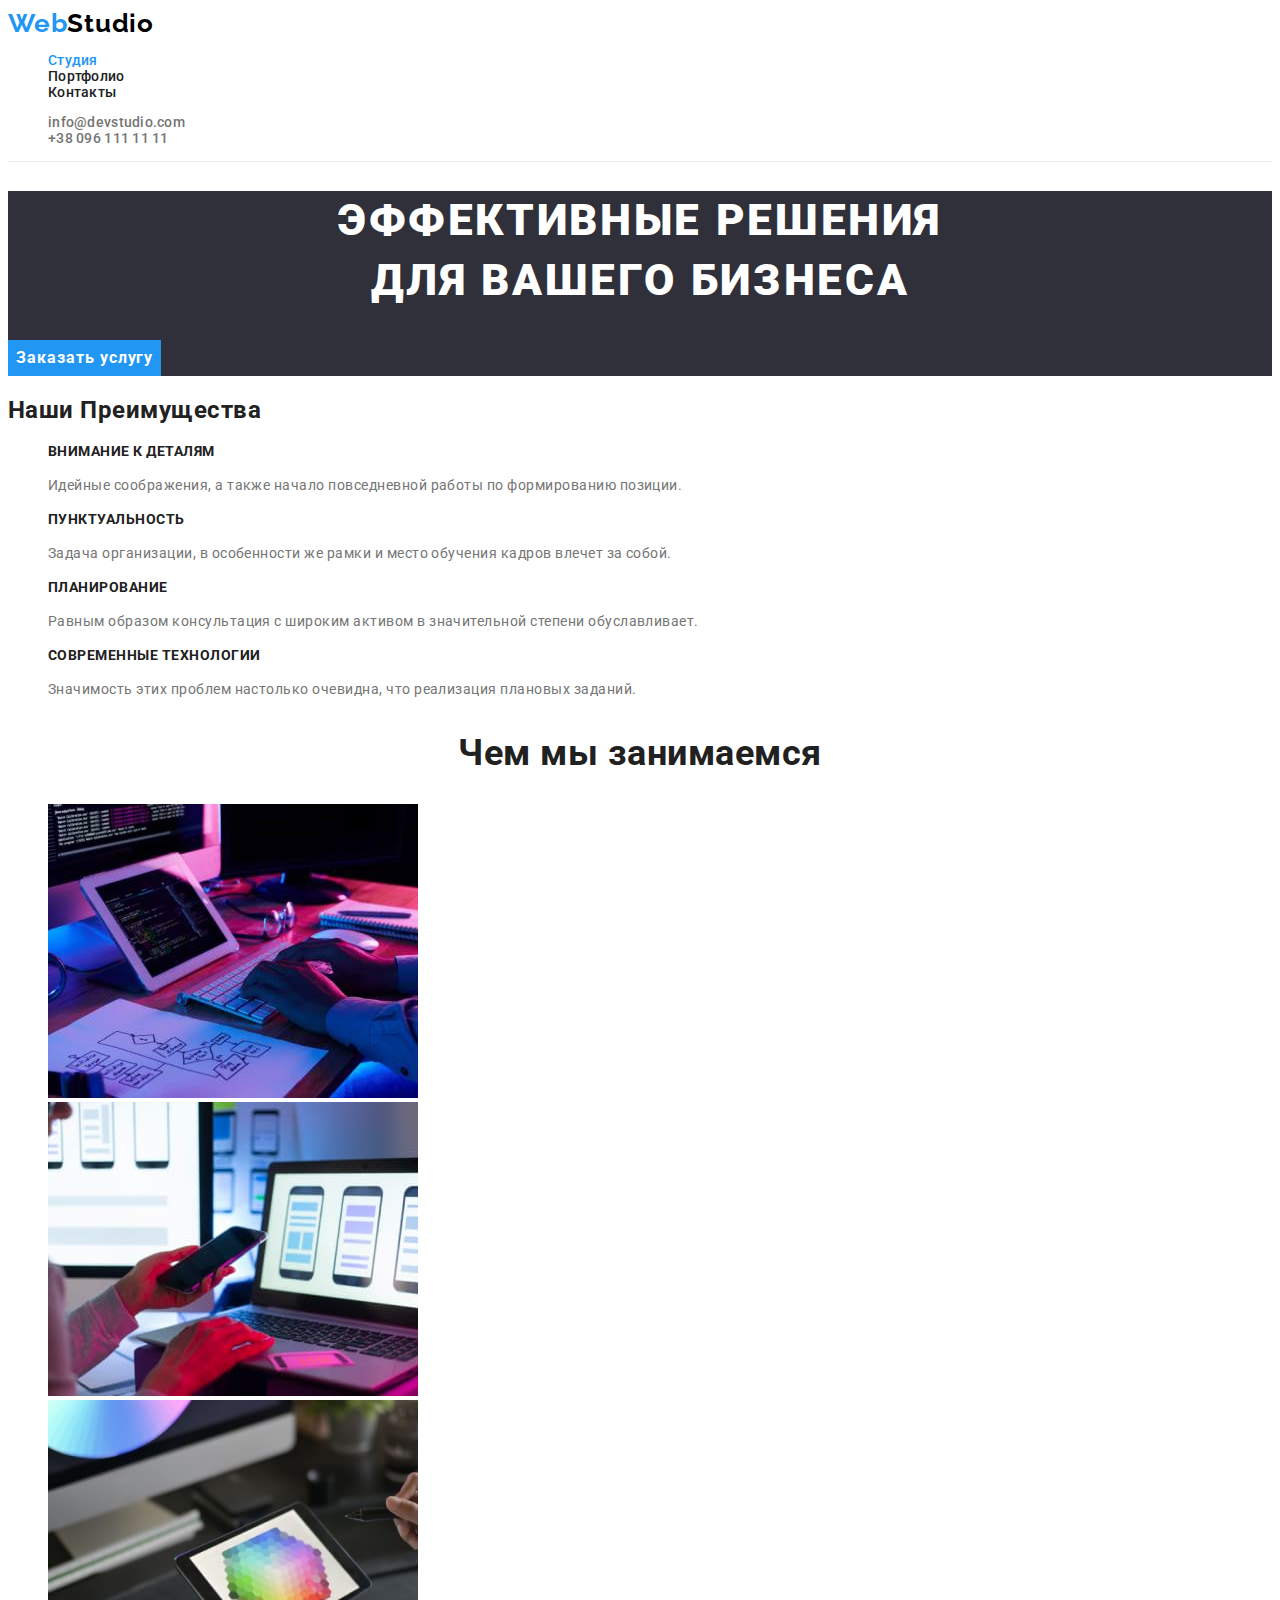
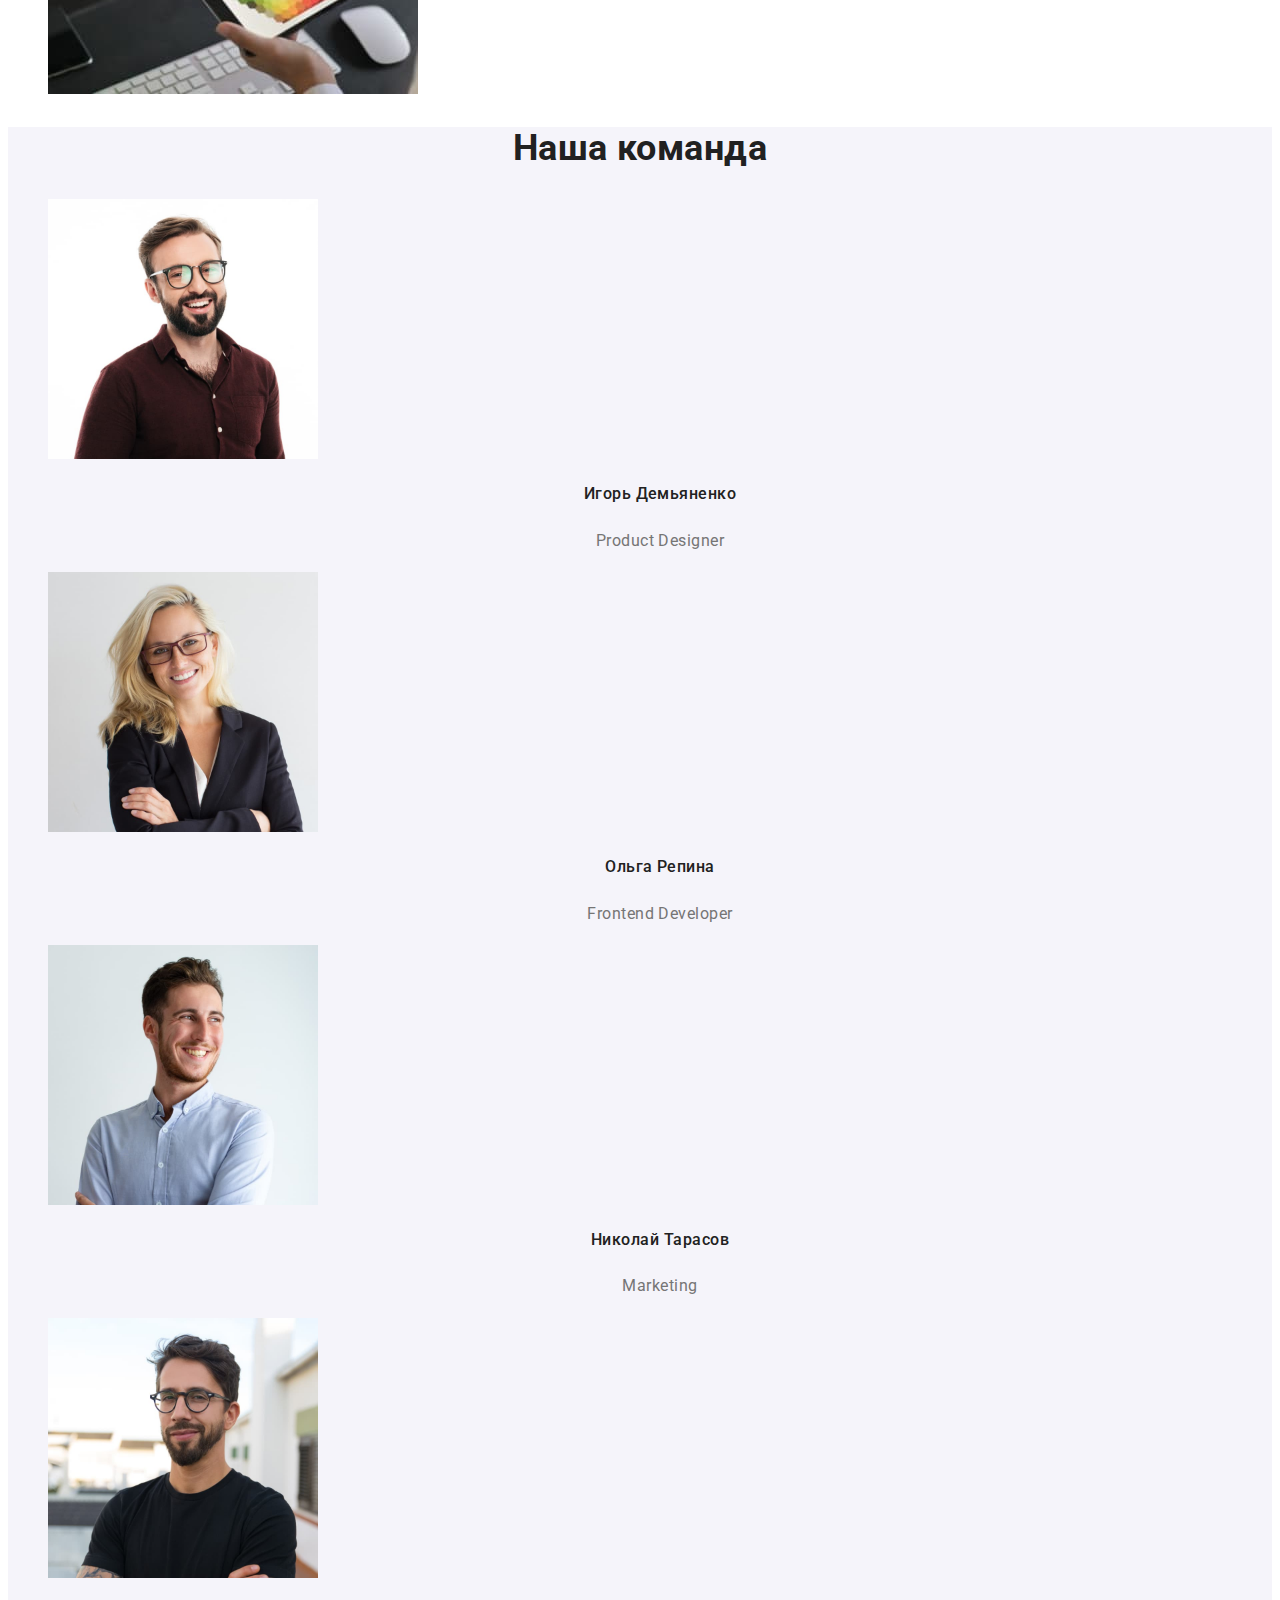
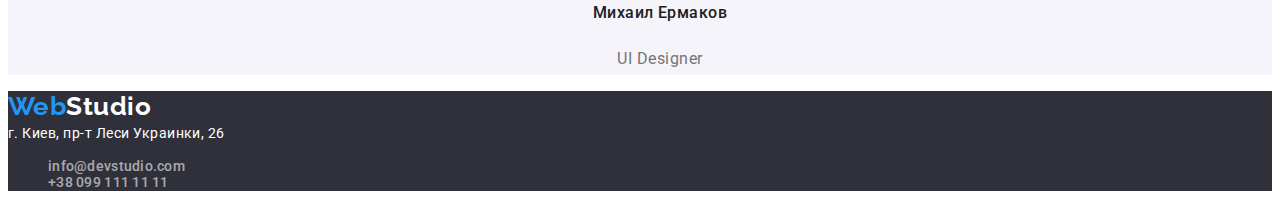
<file: index.html>
<!DOCTYPE html>
<html lang="ru">
<head>
    <meta charset="UTF-8">
    <meta http-equiv="X-UA-Compatible" content="IE=edge">
    <meta name="viewport" content="width=device-width, initial-scale=1.0">
    <title>Web-Studio</title>
    <link rel="preconnect" href="https://fonts.googleapis.com">
    <link rel="preconnect" href="https://fonts.gstatic.com" crossorigin>
    <link href="https://fonts.googleapis.com/css2?family=Raleway:wght@700&family=Roboto:wght@400;500;700;900&display=swap"
        rel="stylesheet">
    <link rel="stylesheet" href="./css/styles.css">
</head>

<body class="site-body">
    <!-- Header -->
    <header class="header">
        <nav class="site-nav">
            <a class="logo-header" href="./index.html"><span class="left">Web</span><span class="right">Studio</span></a>
            <ul class="site-nav list">
                <li> <a class="link current" href="./index.html">Студия</a></li>
                <li> <a class="link" href="./portfolio.html">Портфолио</a></li>
                <li> <a class="link" href="#">Контакты</a></li>
            </ul>
        </nav>
        <ul class="mailto list">
            <li><a class="link" href="mailto:info@devstudio.com">info@devstudio.com</a></li>
            <li><a class="link" href="tel:+380961111111">+38 096 111 11 11</a></li>
        </ul>
    </header>
    <main class="main">
        <!-- Hero -->
        <section class="hero">
            <h1 class="title">Эффективные решения <br> для вашего бизнеса</h1>
            <button class="button" type="button">Заказать услугу</button>
        </section>
        <!-- Benefits -->
        <section class="section">
            <h2>Наши Преимущества</h2>
            <ul class="benefits list">
                <li>
                    <h3 class="benefits-title">Внимание к деталям</h3>
                    <p class="section-text">Идейные соображения, а также начало повседневной работы по формированию позиции.</p>
                </li>
                <li>
                    <h3 class="benefits-title">Пунктуальность</h3>
                    <p class="section-text">Задача организации, в особенности же рамки и место обучения кадров влечет за собой.</p>
                </li>
                <li>
                    <h3 class="benefits-title">Планирование</h3>
                    <p class="section-text">Равным образом консультация с широким активом в значительной степени обуславливает.</p>
                </li>
                <li>
                    <h3 class="benefits-title">Современные технологии</h3>
                    <p class="section-text">Значимость этих проблем настолько очевидна, что реализация плановых заданий.</p>
                </li>
            </ul>
        </section>
        <!-- Works -->
        <section class="section">
            <h2 class="section-title">Чем мы занимаемся</h2>
            <ul class="works-list list">
                <li><img src="./images/box1.jpg" alt="Пример работ1" width="370"></li>
                <li><img src="./images/box2.jpg" alt="Пример работ2" width="370"></li>
                <li><img src="./images/box3.jpg" alt="Пример работ3" width="370"></li>
            </ul>
        </section>
        <!-- Team -->
        <section class="section team">
            <h2 class="section-title">Наша команда</h2>
            <ul class="team-list list">
                <li>
                    <img src="./images/team-card1.jpg" alt="Product Designer" width="270">
                    <h3 class="title">Игорь Демьяненко</h3>
                    <p lang="en" class="section-text">Product Designer</p>
                </li>
                <li>
                    <img src="./images/team-card2.jpg" alt="Frontend Developer" width="270">
                    <h3 class="title">Ольга Репина</h3>
                    <p lang="en" class="section-text">Frontend Developer</p>
                </li>
                <li>
                    <img src="./images/team-card3.jpg" alt="Marketing" width="270">
                    <h3 class="title">Николай Тарасов</h3>
                    <p lang="en" class="section-text">Marketing</p>
                </li>
                <li>
                    <img src="./images/team-card4.jpg" alt="UI Designer" width="270">
                    <h3 class="title">Михаил Ермаков</h3>
                    <p lang="en" class="section-text">UI Designer</p>
                </li>
            </ul>
        </section>
    </main>
    <!-- Footer -->
    <footer class="footer">
        <a class="logo-footer" href="./index.html"><span class="left">Web</span><span class="right">Studio</span></a>
        <address><a class="address" href="https://goo.gl/maps/v81cNEJhAymiVyWF6" target="_blank"
            rel="noreferrer noopener">г. Киев, пр-т Леси Украинки, 26</a></address>
        <ul class="mailto list">
            <li><a class="link" href="mailto:info@devstudio.com">info@devstudio.com</a></li>
            <li><a class="link" href="tel:+380991111111">+38 099 111 11 11</a></li>
        </ul>
    </footer>
</body>
</html>
</file>
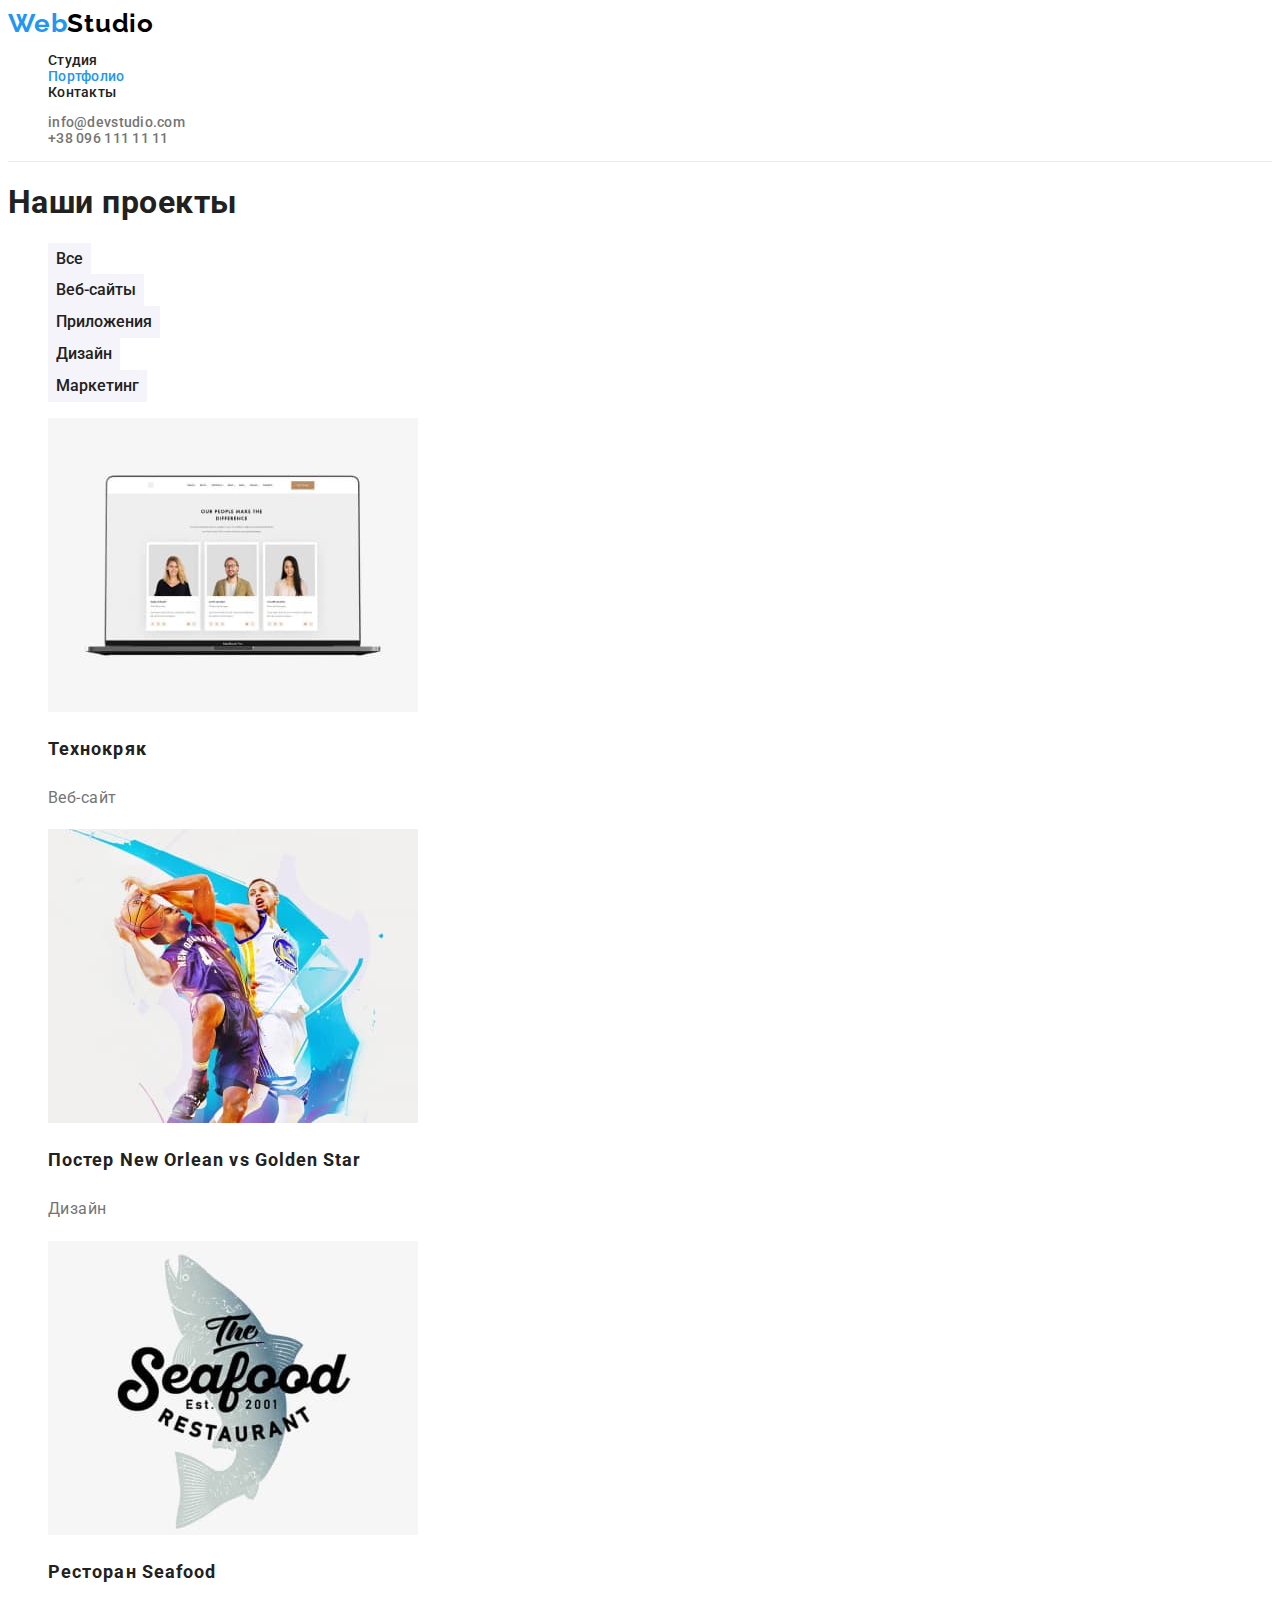
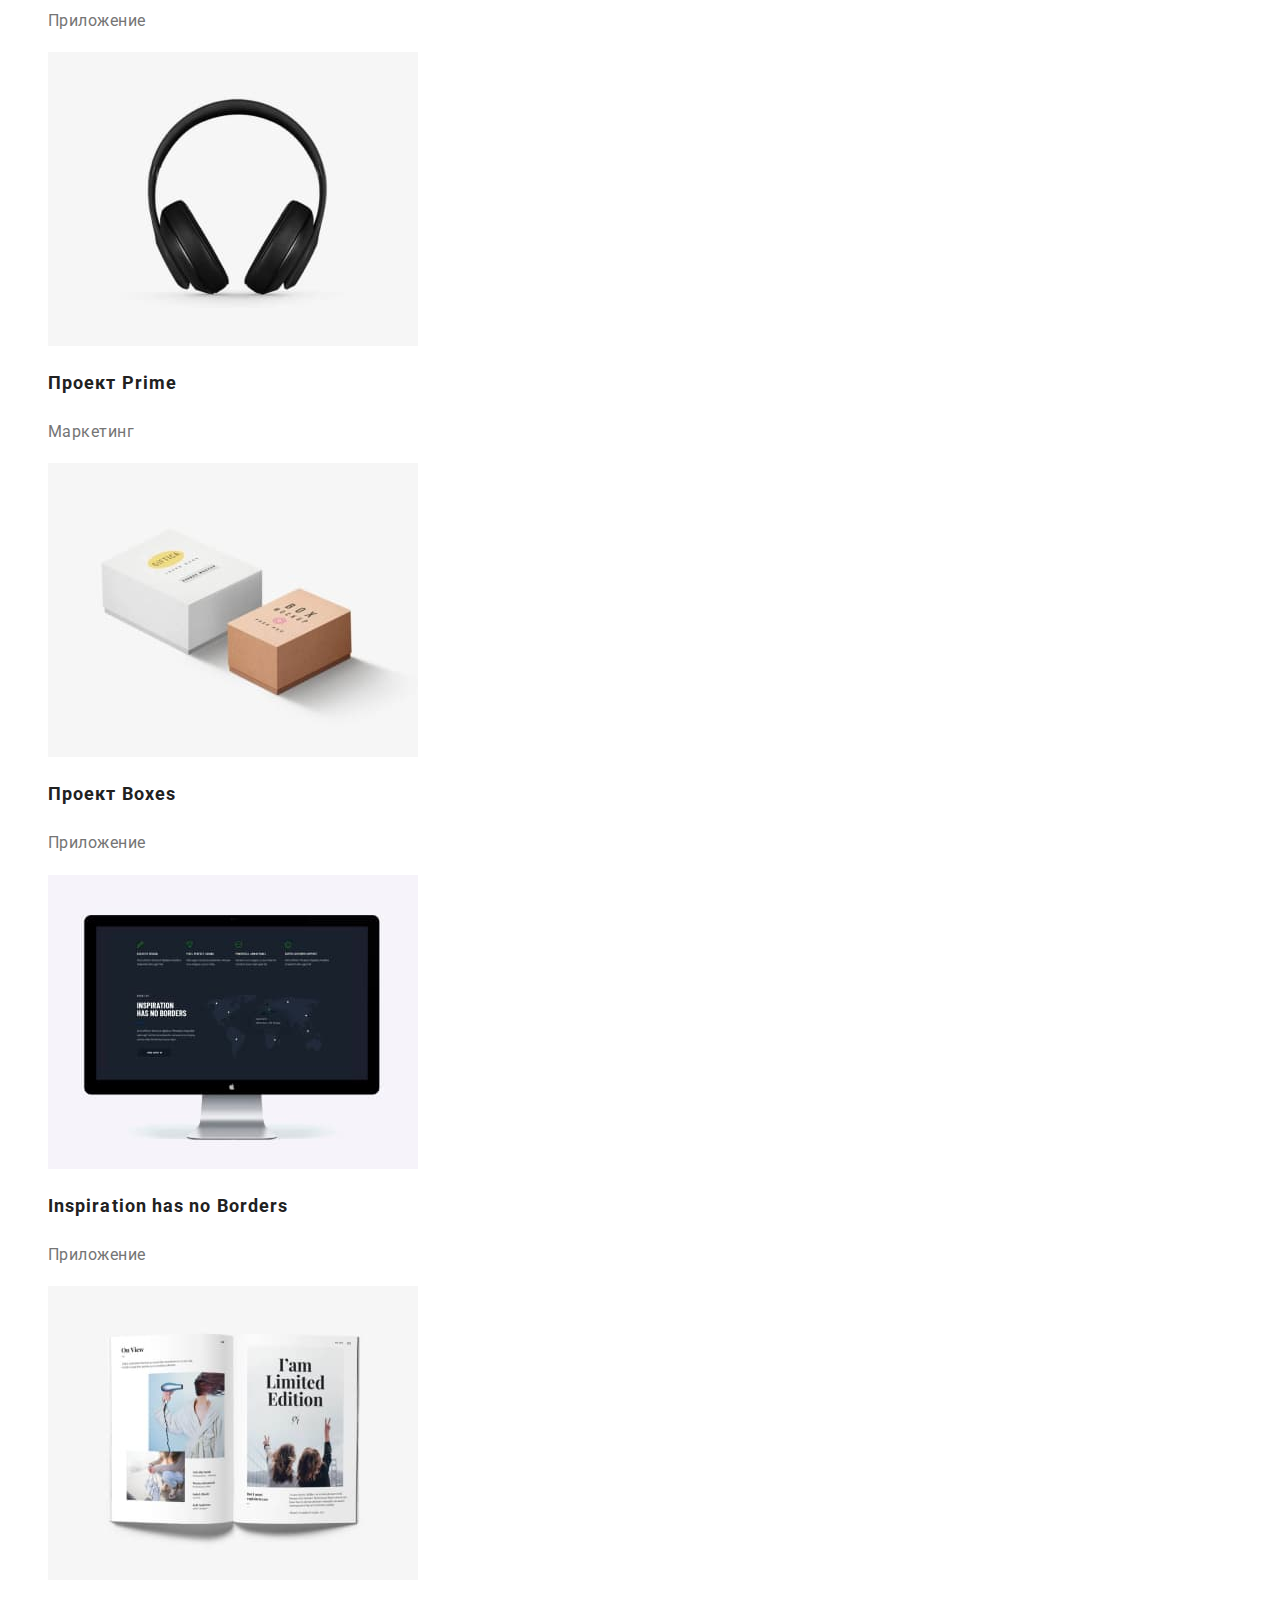
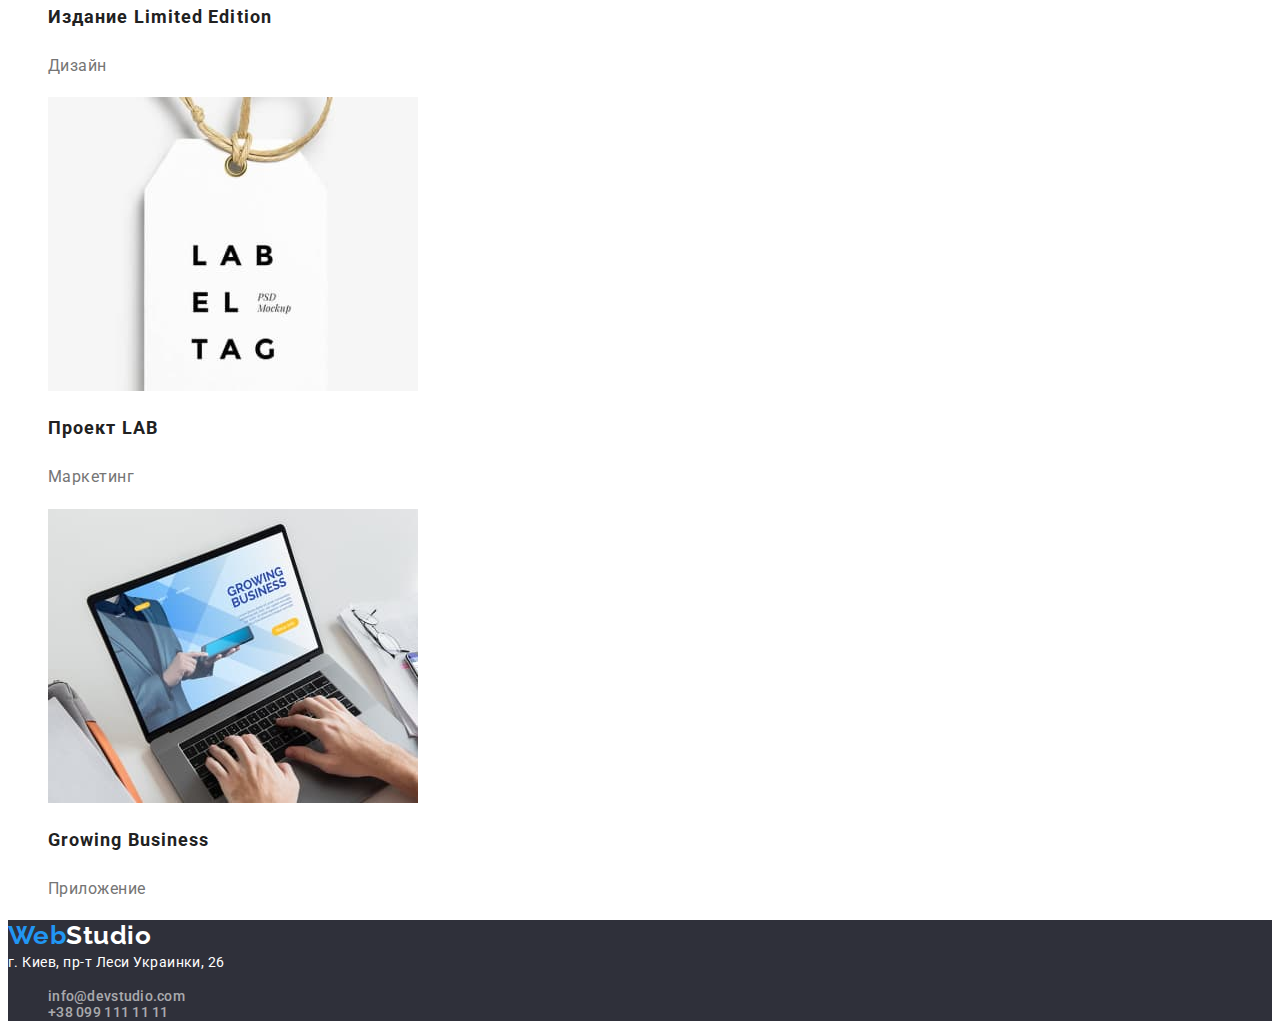
<file: portfolio.html>
<!DOCTYPE html>
<html lang="ru">
<head>
    <meta charset="UTF-8">
    <meta http-equiv="X-UA-Compatible" content="IE=edge">
    <meta name="viewport" content="width=device-width, initial-scale=1.0">
    <title>Web-Studio</title>
    <link rel="preconnect" href="https://fonts.googleapis.com">
    <link rel="preconnect" href="https://fonts.gstatic.com" crossorigin>
    <link href="https://fonts.googleapis.com/css2?family=Raleway:wght@700&family=Roboto:wght@400;500;700;900&display=swap"
        rel="stylesheet">
    <link rel="stylesheet" href="./css/styles.css" />
</head>

<body class="site-body">
    <!-- Header -->
    <header class="header">
        <nav>
            <a class="logo-header" href="./index.html"><span class="left">Web</span><span class="right">Studio</span></a>
            <ul class="site-nav list">
                <li> <a class="link" href="./index.html">Студия</a></li>
                <li> <a class="link current" href="./portfolio.html">Портфолио</a></li>
                <li> <a class="link" href="#">Контакты</a></li>
            </ul>
        </nav>
        <ul class="mailto list">
            <li><a class="link" href="mailto:info@devstudio.com">info@devstudio.com</a></li>
            <li><a class="link" href="tel:+380961111111">+38 096 111 11 11</a></li>
        </ul>
    </header>
    <main class="main">
        <section class="section">
            <h1>Наши проекты</h1>
            <ul class="projects-nav list">
                <li><button class="button" type="button">Все</button></li>
                <li><button class="button" type="button">Веб-сайты</button></li>
                <li><button class="button" type="button">Приложения</button></li>
                <li><button class="button" type="button">Дизайн</button></li>
                <li><button class="button" type="button">Маркетинг</button></li>
            </ul>
            <ul class="projects-list list">
                <li>
                <a class="card" href=""><img src="./images/project-img1.jpg" alt="Технокряк" width="370">
                        <h2 class="title">Технокряк</h2>
                        <p class="section-text">Веб-сайт</p>
                </a>
                </li>
                <li>
                    <a class="card" href=""><img src="./images/project-img2.jpg" alt="Постер New Orlean vs Golden Star" width="370">
                        <h2 class="title">Постер <span lang="en">New Orlean vs Golden Star</span></h2>
                        <p class="section-text">Дизайн</p>
                    </a>
                </li>
                <li>
                    <a class="card" href=""><img src="./images/project-img3.jpg" alt="Ресторан Seafood" width="370">
                        <h2 class="title">Ресторан <span lang="en">Seafood</span></h2>
                        <p class="section-text">Приложение</p>
                    </a>
                </li>
                <li>
                    <a class="card" href=""><img src="./images/project-img4.jpg" alt="Проект Prime" width="370">
                        <h2 class="title">Проект <span lang="en">Prime</span></h2>
                        <p class="section-text">Маркетинг</p>
                    </a>
                </li>
                <li>
                    <a class="card" href=""><img src="./images/project-img5.jpg" alt="Проект Boxes" width="370">
                        <h2 class="title">Проект <span lang="en">Boxes</span></h2>
                        <p class="section-text">Приложение</p>
                    </a>
                </li>
                <li>
                    <a class="card" href=""><img src="./images/project-img6.jpg" alt="Inspiration has no Borders" width="370">
                        <h2 lang="en" class="title">Inspiration has no Borders</h2>
                        <p class="section-text">Приложение</p>
                    </a>
                </li>
                <li>
                    <a class="card" href=""><img src="./images/project-img7.jpg" alt="Издание Limited Edition" width="370">
                        <h2 class="title">Издание <span lang="en">Limited Edition</span></h2>
                        <p class="section-text">Дизайн</p>
                    </a>
                </li>
                <li>
                    <a class="card" href=""><img src="./images/project-img8.jpg" alt="Проект LAB" width="370">
                        <h2 class="title">Проект <span lang="en">LAB</span></h2>
                        <p class="section-text">Маркетинг</p>
                    </a>
                </li>
                <li>
                    <a class="card" href=""><img src="./images/project-img9.jpg" alt="Growing Business" width="370">
                        <h2 lang="en" class="title">Growing Business</h2>
                        <p class="section-text">Приложение</p>
                    </a>
                </li>
                         

            </ul>
        </section>

    </main>
    <!-- Footer -->
    <footer class="footer">
        <a class="logo-footer" href="./index.html"><span class="left">Web</span><span class="right">Studio</span></a>
        <address><a class="address" href="https://goo.gl/maps/v81cNEJhAymiVyWF6" target="_blank"
                rel="noreferrer noopener">г. Киев, пр-т Леси Украинки, 26</a></address>
        <ul class="mailto list">
            <li><a class="link" href="mailto:info@devstudio.com">info@devstudio.com</a></li>
            <li><a class="link" href="tel:+380991111111">+38 099 111 11 11</a></li>
        </ul>
    </footer>
    
</body>
</html>
</file>
<file: css/styles.css>
/* main background color = #E5E5E5  */

/* Hero background color = #2F303A */
/* Hero text color = #FFFFFF */

/* Team section bg color =  */

/* header color =  #FFFFFF*/
/* footer color = #2F303A */

/* <h1,h2.h3> and button text color - main text color = #212121 */
/* <p> text color and mailto: with tel: = #757575 */

/* button text accent = #FFFFFF  */
/* button bg color = #F5F4FA */
/* button here bg color:hover = #188CE8 */

/* main accent color = #2196F3 */
/* logo Studio accent = #000000 */

:root   {
    --main-bg-color: #FFFFFF;
    --footer-bg-color: #2F303A;
    --hero-bg-color: #2F303A;
    --hero-text-color: #FFFFFF;
    --main-accent-color: #2196F3;
    --logo-studio-color: #000000;
    --main-text-color: #212121;
    --p-text-color: #757575;
    --button-text: #212121;
    --button-bg-color: #F5F4FA;
    --button-hero-bg-color_hover: #188CE8;
    --button-accent-text-color: #FFFFFF;
    --team-section-bg-color: #F5F4FA;
    
}

/* Common components */

.site-body {
    background-color: var(--main-bg-color);
    color: var(--main-text-color);

    font-family: Roboto, sans-serif;
    letter-spacing: 0.03em;
}
/* Universal style reset */

.list {
    list-style: none;
}

.link {
    text-decoration: none;
}

/* header */
/* logo */
.logo-header {
    font-family: Raleway, sans-serif;
    font-weight: 700;
    font-size: 26px;
    line-height: 1.19;
    letter-spacing: 0.03em;
    /* text-shadow: 0px 4px 4px rgba(0, 0, 0, 0.25); */
    text-decoration: none;
    }

.logo-header .left {
    color: var(--main-accent-color);
}

.logo-header .right {
    color: var(--logo-studio-color);
}

/* mailto */
.mailto {
    color: var(--p-text-color);
    font-weight: 500;
    font-size: 14px;
    line-height: 1.14;
    letter-spacing: 0.02em;
    }

.mailto .link {
    color: var(--p-text-color);
    text-decoration: none;
}

.mailto .link:focus,
.mailto .link:hover {
    color: var(--main-accent-color);
}

/* Header page */
.header {
    background-color: var(--main-bg-color);
    border-bottom: 1px solid #ECECEC;
}

.site-nav {
    font-weight: 500;
    font-size: 14px;
    line-height: 1.14;
    letter-spacing: 0.02em;
    }

.site-nav .link {
    color: var(--main-text-color);
    text-decoration: none;
    }

.site-nav .link.current {
    color: var(--main-accent-color);
}

.site-nav .link:hover,
.site-nav .link:focus {
    color: var(--main-accent-color);
}
/* main page */

.main {
background-color: var(--main-bg-color);
}

/* main - Hero */
.hero {
    background-color: var(--hero-bg-color);
}

.hero .title {
    color: var(--hero-text-color) ;
    font-weight: 900;
    font-size: 44px;
    line-height: 1.36;
    text-align: center;
    letter-spacing: 0.06em;
    text-transform: uppercase;
}

.hero .button {
    background-color: var(--main-accent-color);
    color: var(--button-accent-text-color);
    font-weight: 700;
    font-size: 16px;
    line-height: 1.88;
    text-align: center;
    letter-spacing: 0.06em;
    font-family: inherit;
    border-color: transparent;
}

.hero .button:focus,
.hero .button:hover {
    background-color: var(--button-hero-bg-color_hover);
} 


/* main sections - common class for sections */

.section-title {
    font-weight: 700;
    font-size: 36px;
    line-height: 1.17;
    text-align: center;
        
}
.section-text {
    color: var(--p-text-color);
   }

.benefits-title {
    font-weight: 700;
    font-size: 14px;
    line-height: 1.14;
    text-transform: uppercase;
}

.benefits .section-text {
    /* font-weight: 400; */
    font-size: 14px;
    line-height: 1.71;
    }

.team {
    background-color: var(--team-section-bg-color);
}    

.team-list .section-text {
    /* color: var(--p-text-color); */
    /* font-weight: 400; */
    font-size: 16px;
    line-height: 1.9;
    text-align: center;
}

.team-list .title {
    font-weight: 500;
    font-size: 16px;
    line-height: 1.9;
    text-align: center;
}

/* Portfolio.css */

.button {
    background-color: var(--button-bg-color);
    color: var(--button-text);
    font-family: inherit;
    font-weight: 500;
    font-size: 16px;
    line-height: 1.62;
    text-align: center;
    cursor: pointer;
    border-color: transparent;
    /* font-family: inherit; */
}

.button:focus,
.button:hover {
    background-color: var(--main-accent-color);
    color: var(--button-accent-text-color);
}

.projects-list .card {
    text-decoration: none;
}

.projects-list .title {
    color: var(--main-text-color);
    font-weight: 700;
    font-size: 18px;
    line-height: 2;
    letter-spacing: 0.06em;
    text-decoration: none;
    
}

.projects-list .section-text {
    font-weight: 400;
    font-size: 16px;
    line-height: 1.9;
}

/* footer */

.footer {
    background-color: var(--footer-bg-color);
}
.logo-footer {
    font-family: Raleway, sans-serif;
    font-weight: 700;
    font-size: 26px;
    line-height: 1.19;
    text-decoration: none;
    }

.logo-footer .left {
    color: var(--main-accent-color);
}
.logo-footer .right {
    color: var(--button-accent-text-color);
}

.footer .link {
    color: rgb(255, 255, 255, 0.6);
    /* text-decoration: none; */
}
.footer .address {
    color: var(--button-accent-text-color);
    /* font-weight: 400; */
    font-size: 14px;
    line-height: 1.71;
    text-decoration: none;
    font-style: normal;
}
</file>
